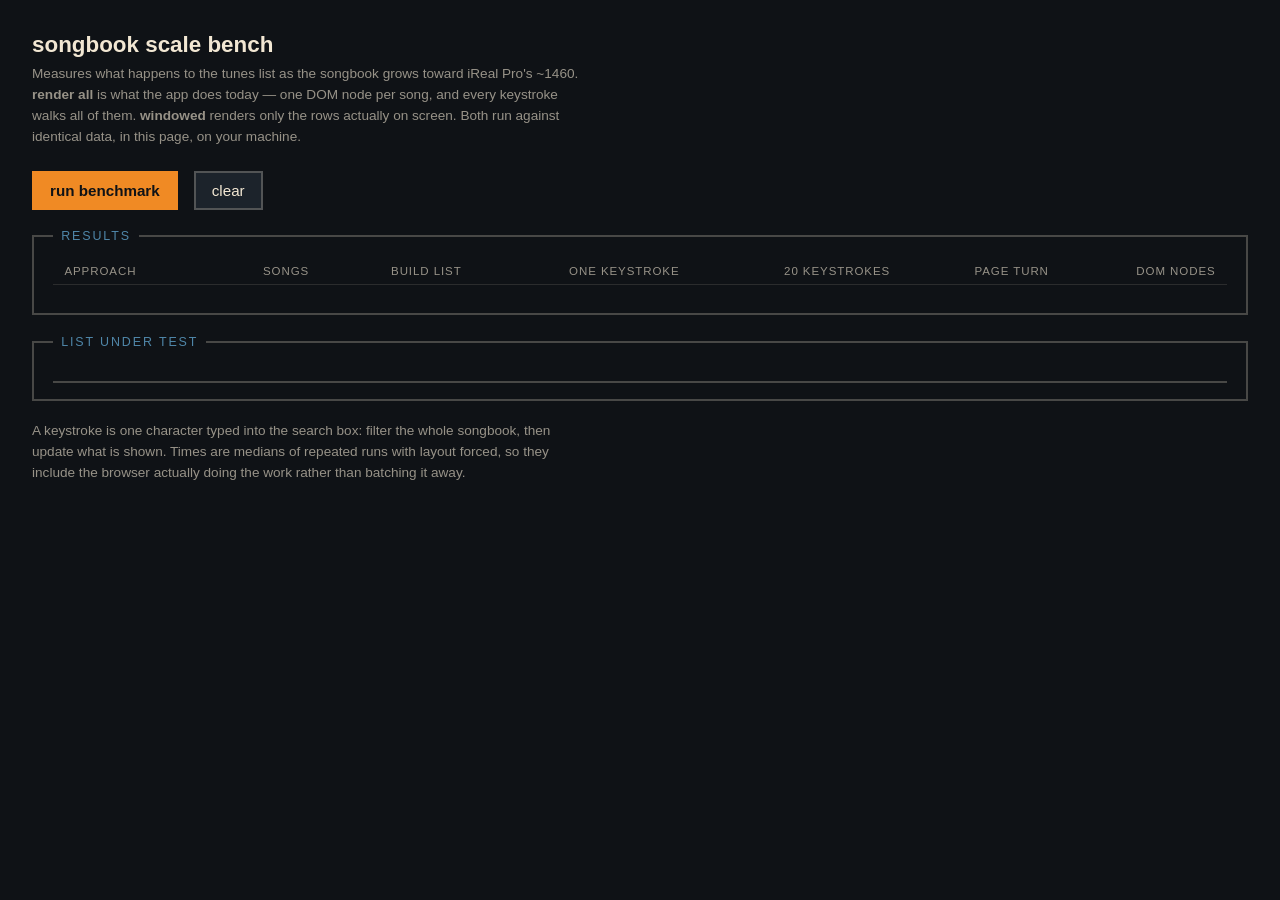
<file: bench-songbook.html>
<!DOCTYPE html>
<html lang="en">
<head>
  <meta charset="UTF-8" />
  <meta name="viewport" content="width=device-width, initial-scale=1.0" />
  <title>woodshed · songbook scale bench</title>
  <style>
    :root {
      --ink: #0f1216; --ink-2: #151a20; --ink-3: #1c232b;
      --cream: #f2e7d3; --cream-60: rgba(242,231,211,0.6); --cream-25: rgba(242,231,211,0.25);
      --amber: #f08a24; --blue: #4f86a8; --green: #63a361; --red: #d14b52;
    }
    * { margin: 0; padding: 0; box-sizing: border-box; }
    body { background: var(--ink); color: var(--cream); font-family: "Helvetica Neue", sans-serif; padding: 2rem; }
    h1 { font-size: 1.4rem; }
    .sub { color: var(--cream-60); font-size: 0.85rem; margin: 0.3rem 0 1.5rem; max-width: 74ch; line-height: 1.55; }
    .row { display: flex; gap: 1rem; align-items: center; flex-wrap: wrap; margin-bottom: 1.2rem; }
    button { font-size: 0.95rem; padding: 0.55rem 1rem; background: var(--ink-3); color: var(--cream); border: 2px solid var(--cream-25); cursor: pointer; }
    button.primary { background: var(--amber); color: var(--ink); border-color: var(--amber); font-weight: 700; }
    button:disabled { opacity: 0.5; cursor: default; }
    fieldset { border: 2px solid var(--cream-25); padding: 1rem 1.2rem; margin-bottom: 1.2rem; }
    legend { padding: 0 0.5rem; color: var(--blue); font-size: 0.78rem; letter-spacing: 0.15em; text-transform: uppercase; }

    table { border-collapse: collapse; width: 100%; font-variant-numeric: tabular-nums; }
    th, td { text-align: right; padding: 0.4rem 0.7rem; border-bottom: 1px solid rgba(242,231,211,0.12); font-size: 0.9rem; }
    th:first-child, td:first-child { text-align: left; }
    th { color: var(--cream-60); font-size: 0.72rem; letter-spacing: 0.08em; text-transform: uppercase; font-weight: 400; }
    tr.render-all td { color: var(--red); }
    tr.windowed td { color: var(--green); }
    td.label { color: var(--cream) !important; }
    .verdict { font-size: 0.85rem; color: var(--cream-60); margin-top: 0.8rem; line-height: 1.6; }
    .status { color: var(--blue); min-height: 1.4em; }

    /* the list under test — same shape as the real sleeve */
    #stage { max-height: 16rem; overflow-y: auto; border: 1px solid var(--cream-25); margin-top: 1rem; }
    #stage ol { list-style: none; }
    #stage li[hidden] { display: none; }
    .track { display: grid; grid-template-columns: 2.2rem 1fr auto; gap: 0.6rem; width: 100%;
      background: none; border: 0; border-bottom: 1px solid rgba(242,231,211,0.07); padding: 0.4rem 0.6rem;
      color: var(--cream); text-align: left; font-size: 0.82rem; }
    .track-num { color: var(--cream-25); }
    .track-meta { color: var(--cream-60); font-size: 0.75rem; }
    kbd { border: 1px solid rgba(242,231,211,0.4); border-radius: 3px; padding: 0 0.35em; font-size: 0.85em; }
  </style>
</head>
<body>
  <h1>songbook scale bench</h1>
  <p class="sub">Measures what happens to the tunes list as the songbook grows toward iReal Pro's ~1460.
  <strong>render&nbsp;all</strong> is what the app does today — one DOM node per song, and every keystroke walks all of them.
  <strong>windowed</strong> renders only the rows actually on screen. Both run against identical data, in this page, on your machine.</p>

  <div class="row">
    <button id="run" class="primary">run benchmark</button>
    <button id="clear">clear</button>
    <span id="status" class="status"></span>
  </div>

  <fieldset>
    <legend>results</legend>
    <table id="results">
      <thead>
        <tr>
          <th>approach</th><th>songs</th><th>build list</th><th>one keystroke</th>
          <th>20 keystrokes</th><th>page turn</th><th>DOM nodes</th>
        </tr>
      </thead>
      <tbody></tbody>
    </table>
    <p class="verdict" id="verdict"></p>
  </fieldset>

  <fieldset>
    <legend>list under test</legend>
    <div id="stage"><ol id="tracklist"></ol></div>
  </fieldset>

  <p class="sub">A keystroke is one character typed into the search box: filter the whole songbook, then update what is shown.
  Times are medians of repeated runs with layout forced, so they include the browser actually doing the work rather than
  batching it away.</p>

  <script type="module" src="js/bench-songbook.js"></script>
</body>
</html>
</file>
